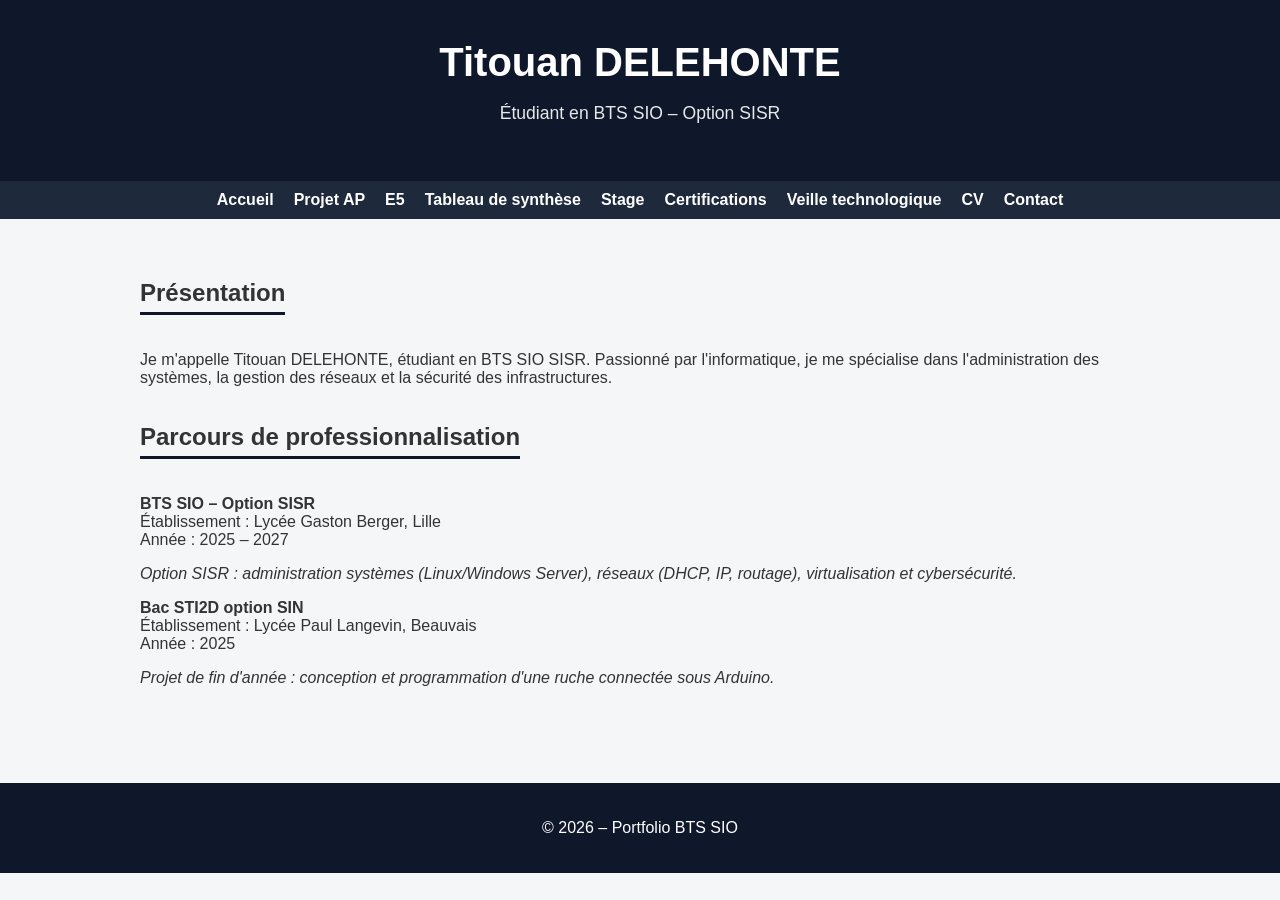
<file: index.html>
<!DOCTYPE html>
<html lang="fr">
<head>
<meta charset="UTF-8">
<meta name="viewport" content="width=device-width, initial-scale=1.0">
<title>Accueil - Portfolio BTS SIO</title>
<link rel="stylesheet" href="style.css">
</head>
<body>
<header>
<h1>Titouan DELEHONTE</h1>
<p>Étudiant en BTS SIO – Option SISR</p>
</header>
<nav>
    <a href="index.html">Accueil</a>
    <a href="ap.html">Projet AP</a>
    <a href="E5.html">E5</a>
    <a href="synthese.html">Tableau de synthèse</a>
    <a href="stage.html">Stage</a>
    <a href="certifications.html">Certifications</a>
    <a href="veille.html">Veille technologique</a>
    <a href="cv.html">CV</a>
    <a href="contact.html">Contact</a>
</nav>
<section>
<h2>Présentation</h2>
<p>Je m'appelle Titouan DELEHONTE, étudiant en BTS SIO SISR. Passionné par l'informatique, je me spécialise dans l'administration des systèmes, la gestion des réseaux et la sécurité des infrastructures.</p>

<h2>Parcours de professionnalisation</h2>
<p><strong>BTS SIO – Option SISR</strong> <br>Établissement : Lycée Gaston Berger, Lille <br>Année : 2025 – 2027</p>
<p><em>Option SISR : administration systèmes (Linux/Windows Server), réseaux (DHCP, IP, routage), virtualisation et cybersécurité.</em></p>
<p><strong>Bac STI2D option SIN</strong> <br>Établissement : Lycée Paul Langevin, Beauvais<br>Année : 2025</p>
<p><em>Projet de fin d'année : conception et programmation d'une ruche connectée sous Arduino.</em></p>
</section>
<footer>
<p>© 2026 – Portfolio BTS SIO</p>
</footer>
</body>
</html>
</file>
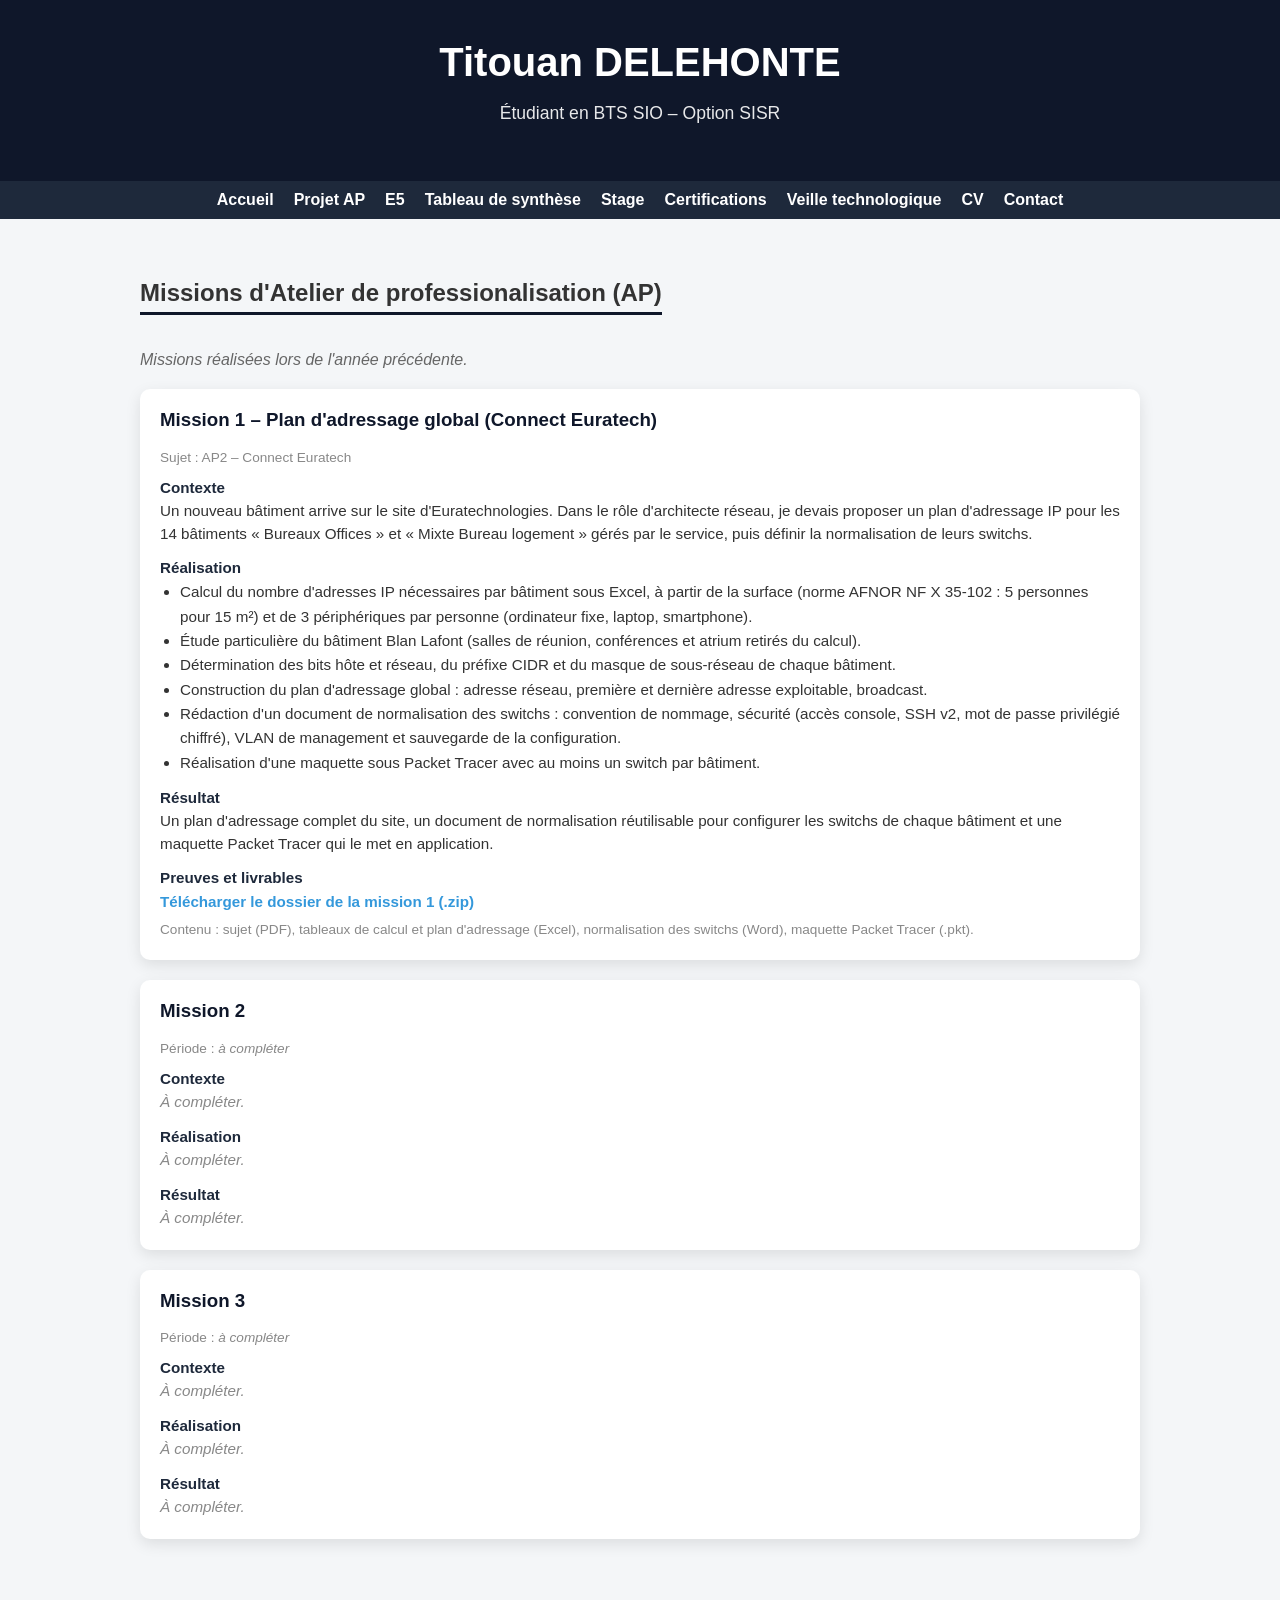
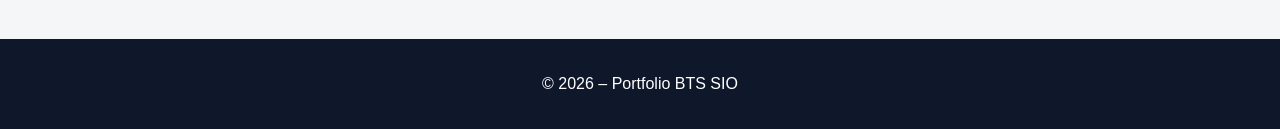
<file: ap.html>
<!DOCTYPE html>
<html lang="fr">
<head>
    <meta charset="UTF-8">
    <meta name="viewport" content="width=device-width, initial-scale=1.0">
    <title>Projet AP - Portfolio BTS SIO</title>
    <link rel="stylesheet" href="style.css">
    <link rel="stylesheet" href="ap.css">
</head>

<body>
<header>
    <h1>Titouan DELEHONTE</h1>
    <p>Étudiant en BTS SIO – Option SISR</p>
</header>

<nav>
    <a href="index.html">Accueil</a>
    <a href="ap.html">Projet AP</a>
    <a href="E5.html">E5</a>
    <a href="synthese.html">Tableau de synthèse</a>
    <a href="stage.html">Stage</a>
    <a href="certifications.html">Certifications</a>
    <a href="veille.html">Veille technologique</a>
    <a href="cv.html">CV</a>
    <a href="contact.html">Contact</a>
</nav>

<section>
    <h2>Missions d'Atelier de professionalisation (AP)</h2>
    <p class="ap-intro">Missions réalisées lors de l'année précédente.</p>

    <!-- MISSION 1 -->
    <div class="card mission-card">
        <h3>Mission 1 – Plan d'adressage global (Connect Euratech)</h3>
        <div class="mission-meta">Sujet : AP2 – Connect Euratech </div>

        <h4>Contexte</h4>
        <p>Un nouveau bâtiment arrive sur le site d'Euratechnologies. Dans le rôle d'architecte réseau, je devais proposer un plan d'adressage IP pour les 14 bâtiments « Bureaux Offices » et « Mixte Bureau logement » gérés par le service, puis définir la normalisation de leurs switchs.</p>

        <h4>Réalisation</h4>
        <ul>
            <li>Calcul du nombre d'adresses IP nécessaires par bâtiment sous Excel, à partir de la surface (norme AFNOR NF X 35-102 : 5 personnes pour 15 m²) et de 3 périphériques par personne (ordinateur fixe, laptop, smartphone).</li>
            <li>Étude particulière du bâtiment Blan Lafont (salles de réunion, conférences et atrium retirés du calcul).</li>
            <li>Détermination des bits hôte et réseau, du préfixe CIDR et du masque de sous-réseau de chaque bâtiment.</li>
            <li>Construction du plan d'adressage global : adresse réseau, première et dernière adresse exploitable, broadcast.</li>
            <li>Rédaction d'un document de normalisation des switchs : convention de nommage, sécurité (accès console, SSH v2, mot de passe privilégié chiffré), VLAN de management et sauvegarde de la configuration.</li>
            <li>Réalisation d'une maquette sous Packet Tracer avec au moins un switch par bâtiment.</li>
        </ul>

        <h4>Résultat</h4>
        <p>Un plan d'adressage complet du site, un document de normalisation réutilisable pour configurer les switchs de chaque bâtiment et une maquette Packet Tracer qui le met en application.</p>

        <h4>Preuves et livrables</h4>
        <ul class="mission-proof">
            <li><a href="ap/mission1/Mission_AP1.zip" download>Télécharger le dossier de la mission 1 (.zip)</a></li>
            <li class="proof-detail">Contenu : sujet (PDF), tableaux de calcul et plan d'adressage (Excel), normalisation des switchs (Word), maquette Packet Tracer (.pkt).</li>
        </ul>
    </div>

    <!-- MISSION 2 -->
    <div class="card mission-card">
        <h3>Mission 2</h3>
        <div class="mission-meta">Période : <span class="a-completer">à compléter</span></div>

        <h4>Contexte</h4>
        <p class="a-completer">À compléter.</p>

        <h4>Réalisation</h4>
        <p class="a-completer">À compléter.</p>

        <h4>Résultat</h4>
        <p class="a-completer">À compléter.</p>
    </div>

    <!-- MISSION 3 -->
    <div class="card mission-card">
        <h3>Mission 3</h3>
        <div class="mission-meta">Période : <span class="a-completer">à compléter</span></div>

        <h4>Contexte</h4>
        <p class="a-completer">À compléter.</p>

        <h4>Réalisation</h4>
        <p class="a-completer">À compléter.</p>

        <h4>Résultat</h4>
        <p class="a-completer">À compléter.</p>
    </div>
</section>

<footer>
    <p>© 2026 – Portfolio BTS SIO</p>
</footer>

</body>
</html>
</file>
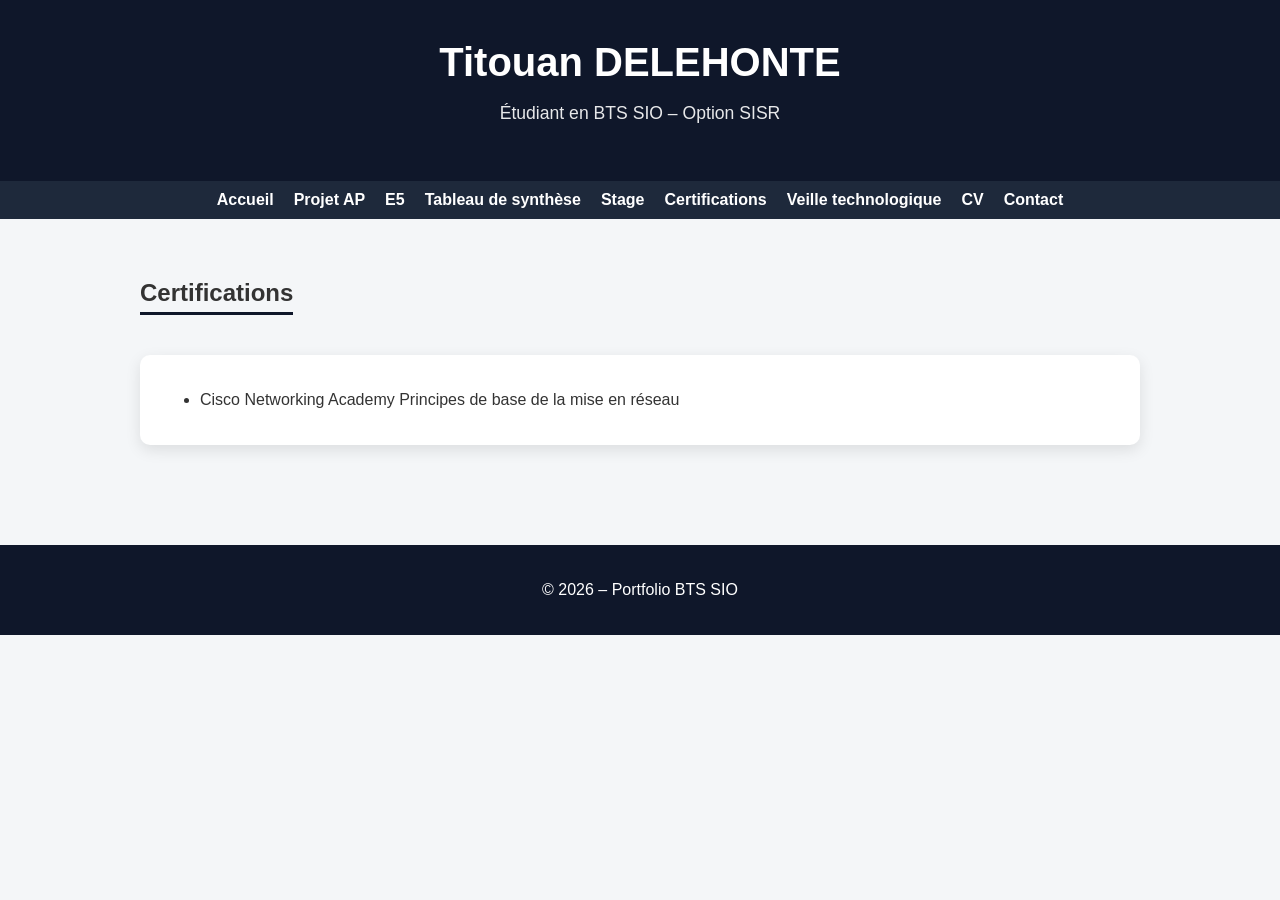
<file: certifications.html>
<!DOCTYPE html>
<html lang="fr">
<head>
<meta charset="UTF-8">
<meta name="viewport" content="width=device-width, initial-scale=1.0">
<title>Certifications - Portfolio BTS SIO</title>
<link rel="stylesheet" href="style.css">
</head>
<body>
<header>
<h1>Titouan DELEHONTE</h1>
  <p>Étudiant en BTS SIO – Option SISR</p>
</header>
<nav>
    <a href="index.html">Accueil</a>
    <a href="ap.html">Projet AP</a>
    <a href="E5.html">E5</a>
    <a href="synthese.html">Tableau de synthèse</a>
    <a href="stage.html">Stage</a>
    <a href="certifications.html">Certifications</a>
    <a href="veille.html">Veille technologique</a>
    <a href="cv.html">CV</a>
    <a href="contact.html">Contact</a>
</nav>
<section>
<h2>Certifications</h2>
<div class="card">
<ul>
<li>Cisco Networking Academy Principes de base de la mise en réseau</li>
</ul>
</div>
</section>
<footer>
<p>© 2026 – Portfolio BTS SIO</p>
</footer>
</body>
</html>
</file>
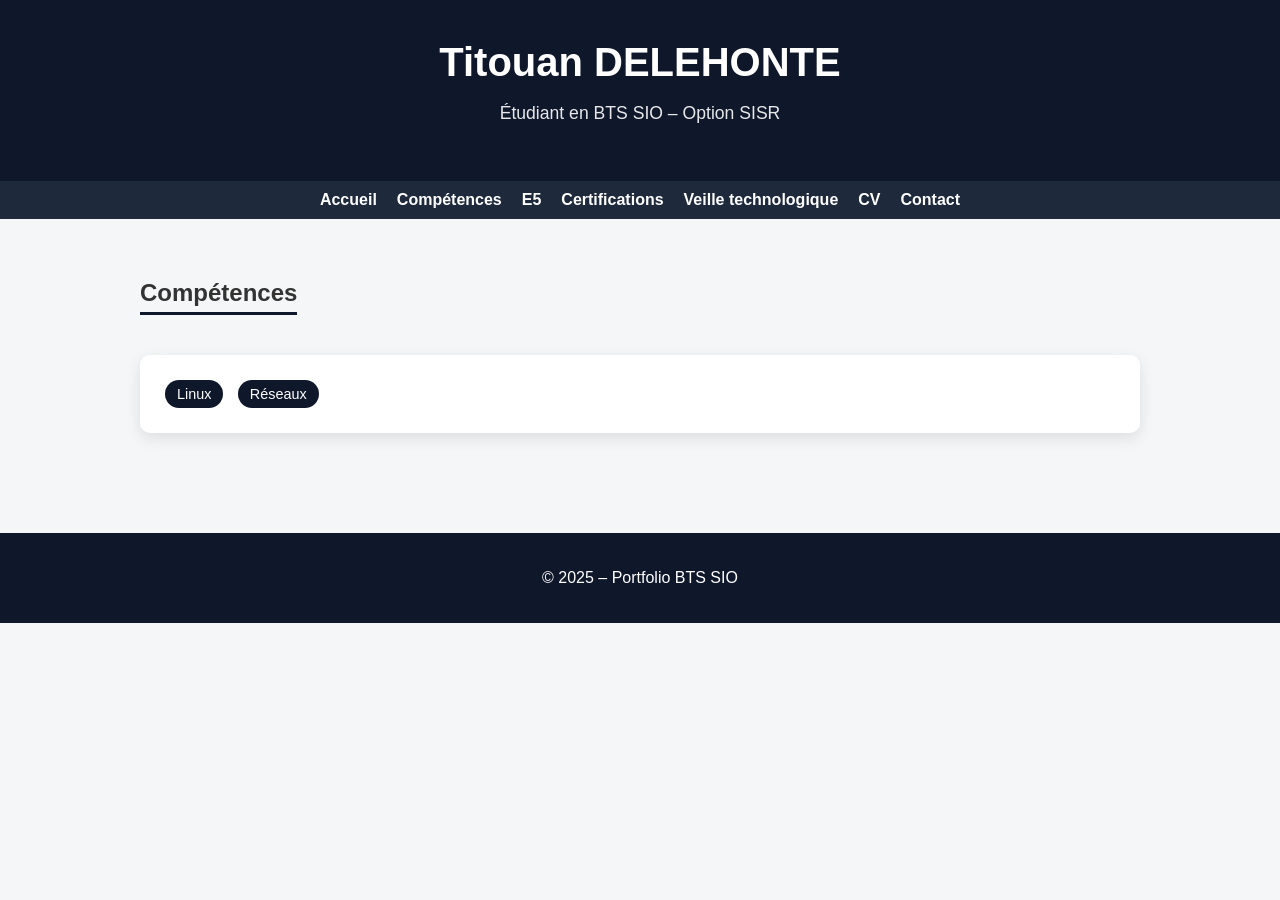
<file: comperences.html>
<!DOCTYPE html>
<html lang="fr">
<head>
    <meta charset="UTF-8">
    <meta name="viewport" content="width=device-width, initial-scale=1.0">
    <title>Compétences - Portfolio BTS SIO</title>
    <link rel="stylesheet" href="style.css">
</head>

<body>
<header>
    <h1>Titouan DELEHONTE</h1>
    <p>Étudiant en BTS SIO – Option SISR</p>
</header>

<nav>
    <a href="index.html">Accueil</a>
    <a href="skills.html">Compétences</a>
    <a href="E5.html">E5</a>
    <a href="certifications.html">Certifications</a>
    <a href="veille.html">Veille technologique</a>
    <a href="cv.html">CV</a>
    <a href="contact.html">Contact</a>
</nav>

<section>
    <h2>Compétences</h2>
    <div class="card skills">
        <span>Linux</span>
        <span>Réseaux</span>
    </div>
</section>

<footer>
    <p>© 2025 – Portfolio BTS SIO</p>
</footer>

</body>
</html>
</file>
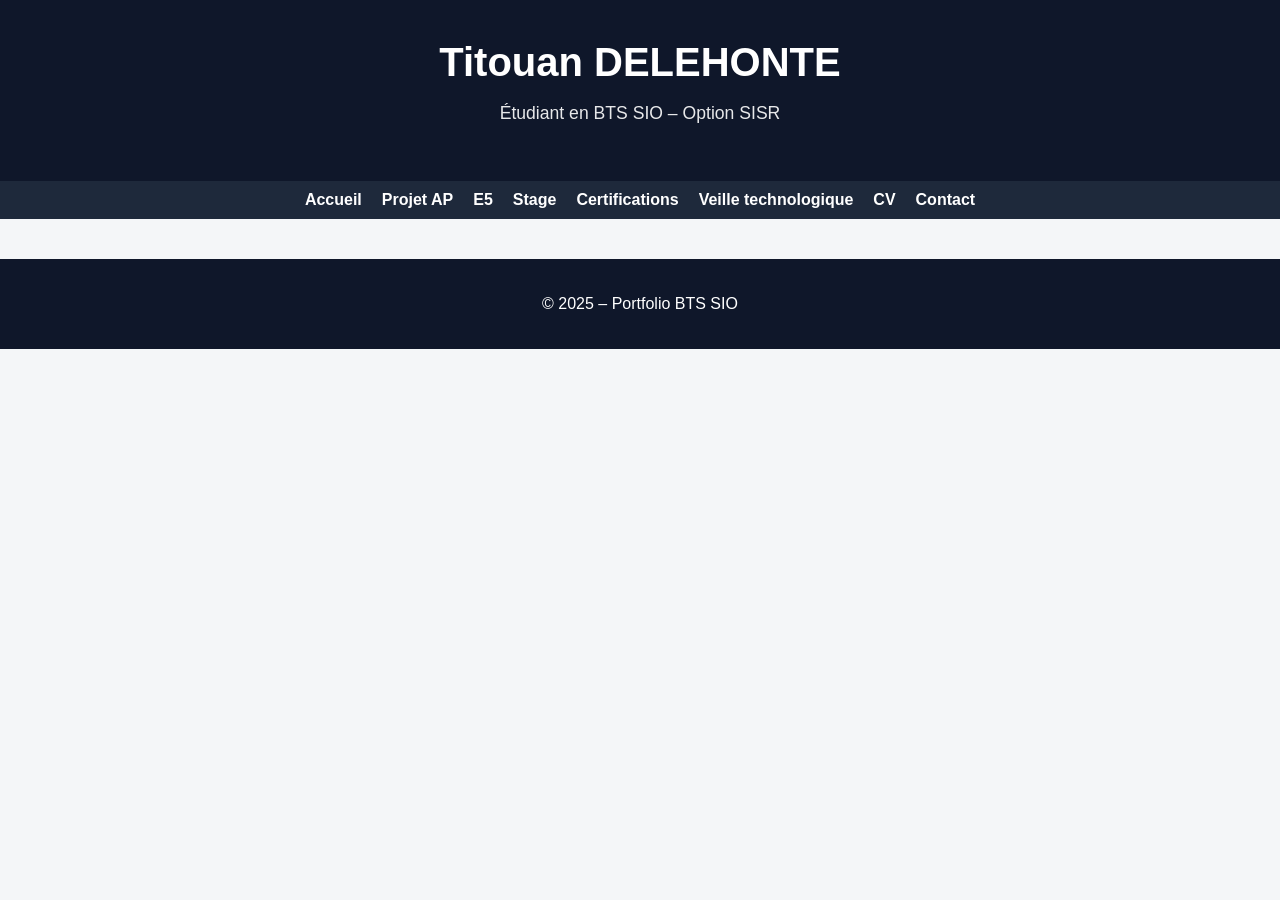
<file: competences.html>
<!DOCTYPE html>
<html lang="fr">
<head>
    <meta charset="UTF-8">
    <meta name="viewport" content="width=device-width, initial-scale=1.0">
    <title>Compétences - Portfolio BTS SIO</title>
    <link rel="stylesheet" href="style.css">
</head>

<body>
<header>
    <h1>Titouan DELEHONTE</h1>
    <p>Étudiant en BTS SIO – Option SISR</p>
</header>

<nav>
    <a href="index.html">Accueil</a>
    <a href="ap.html">Projet AP</a>
    <a href="E5.html">E5</a>
    <a href="stage.html">Stage</a>
    <a href="certifications.html">Certifications</a>
    <a href="veille.html">Veille technologique</a>
    <a href="cv.html">CV</a>
    <a href="contact.html">Contact</a>
</nav>
<footer>
    <p>© 2025 – Portfolio BTS SIO</p>
</footer>

</body>
</html>
</file>
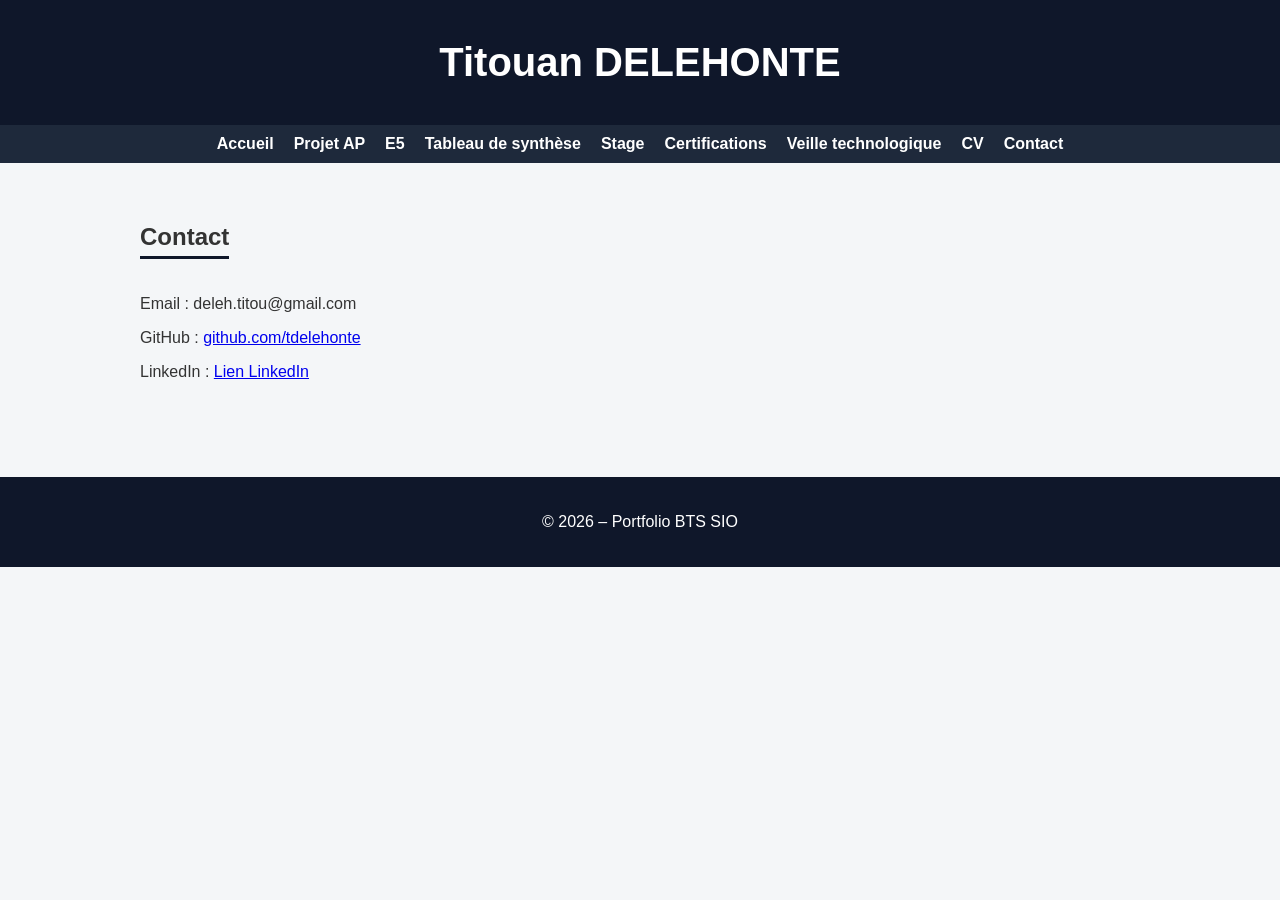
<file: contact.html>
<!DOCTYPE html>
<html lang="fr">
<head>
<meta charset="UTF-8">
<meta name="viewport" content="width=device-width, initial-scale=1.0">
<title>Contact - Portfolio BTS SIO</title>
<link rel="stylesheet" href="style.css">
</head>
<body>
<header>
<h1>Titouan DELEHONTE</h1>
</header>
<nav>
    <a href="index.html">Accueil</a>
    <a href="ap.html">Projet AP</a>
    <a href="E5.html">E5</a>
    <a href="synthese.html">Tableau de synthèse</a>
    <a href="stage.html">Stage</a>
    <a href="certifications.html">Certifications</a>
    <a href="veille.html">Veille technologique</a>
    <a href="cv.html">CV</a>
    <a href="contact.html">Contact</a>
</nav>
<section>
<h2>Contact</h2>
<p>Email : deleh.titou@gmail.com</p>
<p>GitHub : <a href="https://github.com/tdelehonte" target="_blank">github.com/tdelehonte</a></p>
<p>LinkedIn : <a href="https://www.linkedin.com/in/titouan-delehonte-01529b383">Lien LinkedIn</a></p>
</section>
<footer>
<p>© 2026 – Portfolio BTS SIO</p>
</footer>
</body>
</html>
</file>
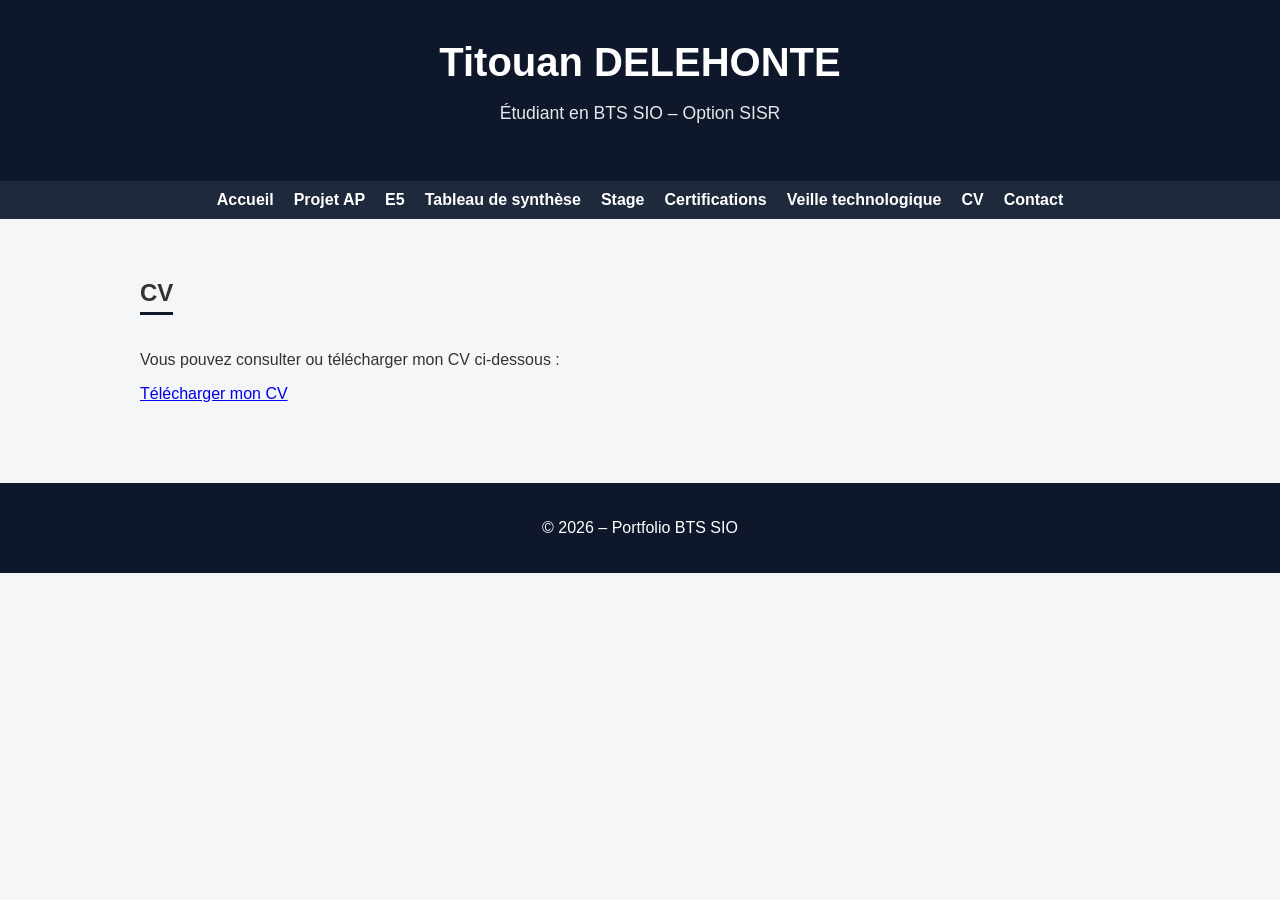
<file: cv.html>
<!DOCTYPE html>
<html lang="fr">
<head>
<meta charset="UTF-8">
<meta name="viewport" content="width=device-width, initial-scale=1.0">
<title>CV - Portfolio BTS SIO</title>
<link rel="stylesheet" href="style.css">
</head>
<body>
<header>
<h1>Titouan DELEHONTE</h1>
<p>Étudiant en BTS SIO – Option SISR</p>
</header>
<nav>
    <a href="index.html">Accueil</a>
    <a href="ap.html">Projet AP</a>
    <a href="E5.html">E5</a>
    <a href="synthese.html">Tableau de synthèse</a>
    <a href="stage.html">Stage</a>
    <a href="certifications.html">Certifications</a>
    <a href="veille.html">Veille technologique</a>
    <a href="cv.html">CV</a>
    <a href="contact.html">Contact</a>
</nav>
<section>
<h2>CV</h2>
<p>Vous pouvez consulter ou télécharger mon CV ci-dessous :</p>
<a href="cv.pdf" target="_blank">Télécharger mon CV</a>
</section>
<footer>
<p>© 2026 – Portfolio BTS SIO</p>
</footer>
</body>
</html>
</file>
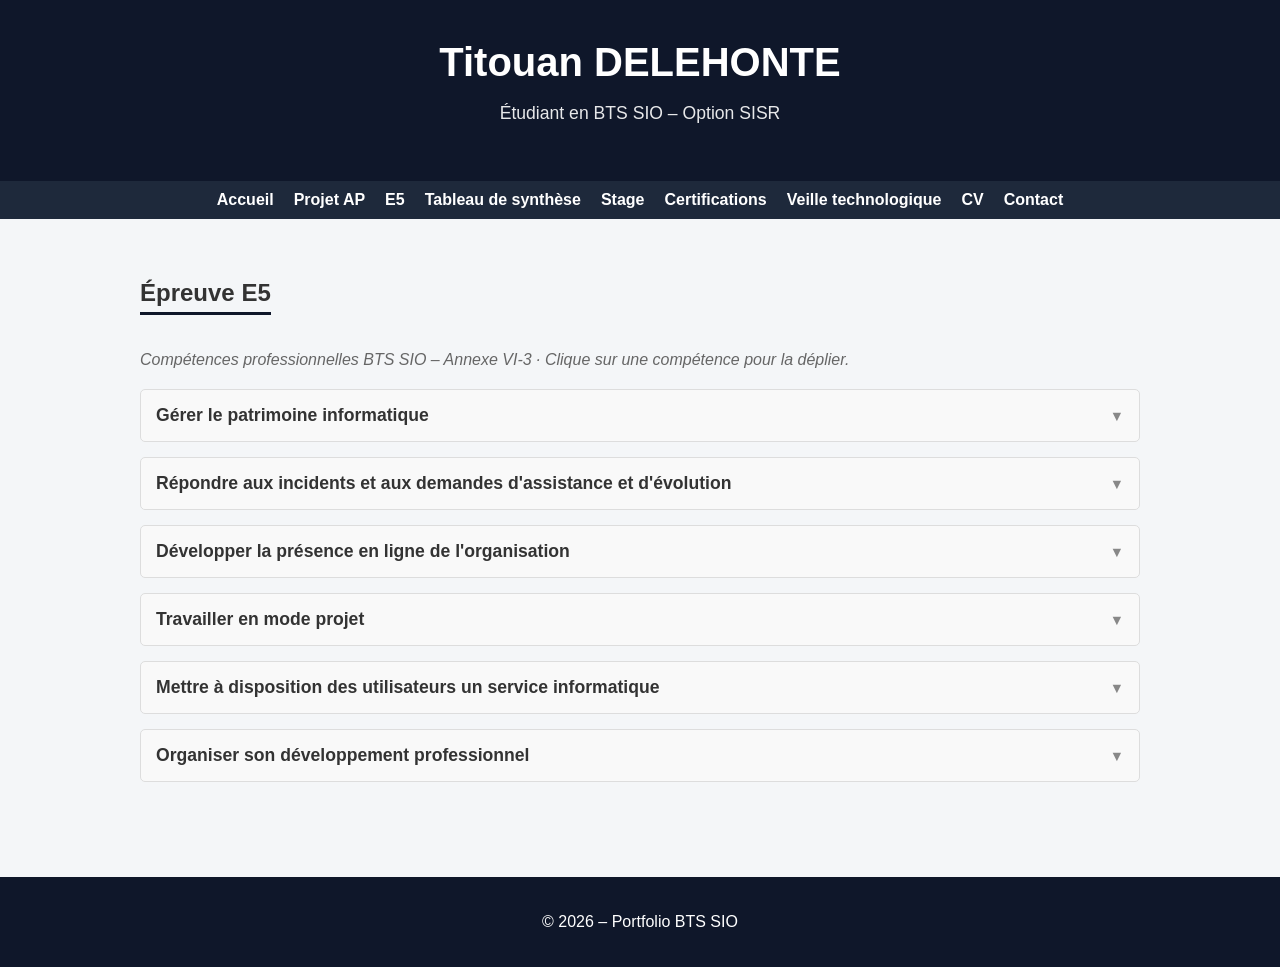
<file: E5.html>
<!DOCTYPE html>
<html lang="fr">
<head>
    <meta charset="UTF-8">
    <meta name="viewport" content="width=device-width, initial-scale=1.0">
    <title>E5 - Portfolio BTS SIO</title>
    <link rel="stylesheet" href="style.css">
    <link rel="stylesheet" href="E5.css">
</head>
<body>

<header>
    <h1>Titouan DELEHONTE</h1>
    <p>Étudiant en BTS SIO – Option SISR</p>
</header>

<nav>
    <a href="index.html">Accueil</a>
    <a href="ap.html">Projet AP</a>
    <a href="E5.html">E5</a>
    <a href="synthese.html">Tableau de synthèse</a>
    <a href="stage.html">Stage</a>
    <a href="certifications.html">Certifications</a>
    <a href="veille.html">Veille technologique</a>
    <a href="cv.html">CV</a>
    <a href="contact.html">Contact</a>
</nav>

<section>
    <h2>Épreuve E5</h2>
    <p class="e5-subtitle">Compétences professionnelles BTS SIO – Annexe VI-3 · Clique sur une compétence pour la déplier.</p>

    <!-- 1. GÉRER LE PATRIMOINE INFORMATIQUE -->
    <div class="competence-block" onclick="toggle(this)">
        <div class="comp-header">
            <div class="comp-title">Gérer le patrimoine informatique</div>
            <div class="comp-chevron">▼</div>
        </div>
        <div class="comp-body">
            <div class="comp-inner">
                <div class="sous-comp">
                    <div class="sous-comp-bullet"></div>
                    <div class="sous-comp-text">Recenser et identifier les ressources numériques<br><span class="proof-placeholder">Preuve à ajouter</span></div>
                </div>
                <div class="sous-comp">
                    <div class="sous-comp-bullet"></div>
                    <div class="sous-comp-text">Exploiter des référentiels, normes et standards adoptés par le prestataire informatique<br><span class="proof-placeholder">Preuve à ajouter</span></div>
                </div>
                <div class="sous-comp">
                    <div class="sous-comp-bullet"></div>
                    <div class="sous-comp-text">Mettre en place et vérifier les niveaux d'habilitation associés à un service<br><span class="proof-placeholder">Preuve à ajouter</span></div>
                </div>
                <div class="sous-comp">
                    <div class="sous-comp-bullet"></div>
                    <div class="sous-comp-text">Vérifier les conditions de la continuité d'un service informatique<br><a class="proof-link" href="CompteRendu_DHCP_Redondant_DELEHONTE.docx">DHCP</a></div>
                </div>
                <div class="sous-comp">
                    <div class="sous-comp-bullet"></div>
                    <div class="sous-comp-text">Gérer des sauvegardes<br><span class="proof-placeholder">Preuve à ajouter</span></div>
                </div>
                <div class="sous-comp">
                    <div class="sous-comp-bullet"></div>
                    <div class="sous-comp-text">Vérifier le respect des règles d'utilisation des ressources numériques<br><span class="proof-placeholder">Preuve à ajouter</span></div>
                </div>
            </div>
        </div>
    </div>

    <!-- 2. RÉPONDRE AUX INCIDENTS -->
    <div class="competence-block" onclick="toggle(this)">
        <div class="comp-header">
            <div class="comp-title">Répondre aux incidents et aux demandes d'assistance et d'évolution</div>
            <div class="comp-chevron">▼</div>
        </div>
        <div class="comp-body">
            <div class="comp-inner">
                <div class="sous-comp">
                    <div class="sous-comp-bullet"></div>
                    <div class="sous-comp-text">Collecter, suivre et orienter des demandes<br><span class="proof-placeholder">Preuve à ajouter</span></div>
                </div>
                <div class="sous-comp">
                    <div class="sous-comp-bullet"></div>
                    <div class="sous-comp-text">Traiter des demandes concernant les services réseau et système, applicatifs<br><span class="proof-placeholder">Preuve à ajouter</span></div>
                </div>
                <div class="sous-comp">
                    <div class="sous-comp-bullet"></div>
                    <div class="sous-comp-text">Traiter des demandes concernant les applications<br><span class="proof-placeholder">Preuve à ajouter</span></div>
                </div>
            </div>
        </div>
    </div>

    <!-- 3. DÉVELOPPER LA PRÉSENCE EN LIGNE -->
    <div class="competence-block" onclick="toggle(this)">
        <div class="comp-header">
            <div class="comp-title">Développer la présence en ligne de l'organisation</div>
            <div class="comp-chevron">▼</div>
        </div>
        <div class="comp-body">
            <div class="comp-inner">
                <div class="sous-comp">
                    <div class="sous-comp-bullet"></div>
                    <div class="sous-comp-text">Participer à la valorisation de l'image de l'organisation sur les médias numériques en tenant compte du cadre juridique et des enjeux économiques<br><span class="proof-placeholder">Preuve à ajouter</span></div>
                </div>
                <div class="sous-comp">
                    <div class="sous-comp-bullet"></div>
                    <div class="sous-comp-text">Référencer les services en ligne de l'organisation et mesurer leur visibilité<br><span class="proof-placeholder">Preuve à ajouter</span></div>
                </div>
                <div class="sous-comp">
                    <div class="sous-comp-bullet"></div>
                    <div class="sous-comp-text">Participer à l'évolution d'un site Web exploitant les données de l'organisation<br><span class="proof-placeholder">Preuve à ajouter</span></div>
                </div>
            </div>
        </div>
    </div>

    <!-- 4. TRAVAILLER EN MODE PROJET -->
    <div class="competence-block" onclick="toggle(this)">
        <div class="comp-header">
            <div class="comp-title">Travailler en mode projet</div>
            <div class="comp-chevron">▼</div>
        </div>
        <div class="comp-body">
            <div class="comp-inner">
                <div class="sous-comp">
                    <div class="sous-comp-bullet"></div>
                    <div class="sous-comp-text">Analyser les objectifs et les modalités d'organisation d'un projet<br><span class="proof-placeholder">Preuve à ajouter</span></div>
                </div>
                <div class="sous-comp">
                    <div class="sous-comp-bullet"></div>
                    <div class="sous-comp-text">Planifier les activités<br><span class="proof-placeholder">Preuve à ajouter</span></div>
                </div>
                <div class="sous-comp">
                    <div class="sous-comp-bullet"></div>
                    <div class="sous-comp-text">Évaluer les indicateurs de suivi d'un projet et analyser les écarts<br><span class="proof-placeholder">Preuve à ajouter</span></div>
                </div>
            </div>
        </div>
    </div>

    <!-- 5. METTRE À DISPOSITION UN SERVICE -->
    <div class="competence-block" onclick="toggle(this)">
        <div class="comp-header">
            <div class="comp-title">Mettre à disposition des utilisateurs un service informatique</div>
            <div class="comp-chevron">▼</div>
        </div>
        <div class="comp-body">
            <div class="comp-inner">
                <div class="sous-comp">
                    <div class="sous-comp-bullet"></div>
                    <div class="sous-comp-text">Réaliser les tests d'intégration et d'acceptation d'un service<br><span class="proof-placeholder">Preuve à ajouter</span></div>
                </div>
                <div class="sous-comp">
                    <div class="sous-comp-bullet"></div>
                    <div class="sous-comp-text">Déployer un service<br><span class="proof-placeholder">Preuve à ajouter</span></div>
                </div>
                <div class="sous-comp">
                    <div class="sous-comp-bullet"></div>
                    <div class="sous-comp-text">Accompagner les utilisateurs dans la mise en place d'un service<br><span class="proof-placeholder">Preuve à ajouter</span></div>
                </div>
            </div>
        </div>
    </div>

    <!-- 6. ORGANISER SON DÉVELOPPEMENT PROFESSIONNEL -->
    <div class="competence-block" onclick="toggle(this)">
        <div class="comp-header">
            <div class="comp-title">Organiser son développement professionnel</div>
            <div class="comp-chevron">▼</div>
        </div>
        <div class="comp-body">
            <div class="comp-inner">
                <div class="sous-comp">
                    <div class="sous-comp-bullet"></div>
                    <div class="sous-comp-text">Mettre en place son environnement d'apprentissage personnel<br><span class="proof-placeholder">Preuve à ajouter</span></div>
                </div>
                <div class="sous-comp">
                    <div class="sous-comp-bullet"></div>
                    <div class="sous-comp-text">Mettre en œuvre des outils et stratégies de veille informationnelle<br><span class="proof-placeholder">Preuve à ajouter</span></div>
                </div>
                <div class="sous-comp">
                    <div class="sous-comp-bullet"></div>
                    <div class="sous-comp-text">Gérer son identité professionnelle<br><span class="proof-placeholder">Preuve à ajouter</span></div>
                </div>
                <div class="sous-comp">
                    <div class="sous-comp-bullet"></div>
                    <div class="sous-comp-text">Développer son projet professionnel<br><span class="proof-placeholder">Preuve à ajouter</span></div>
                </div>
            </div>
        </div>
    </div>

</section>

<footer>
    <p>© 2026 – Portfolio BTS SIO</p>
</footer>

<script src="script.js"></script>
</body>
</html>
</file>
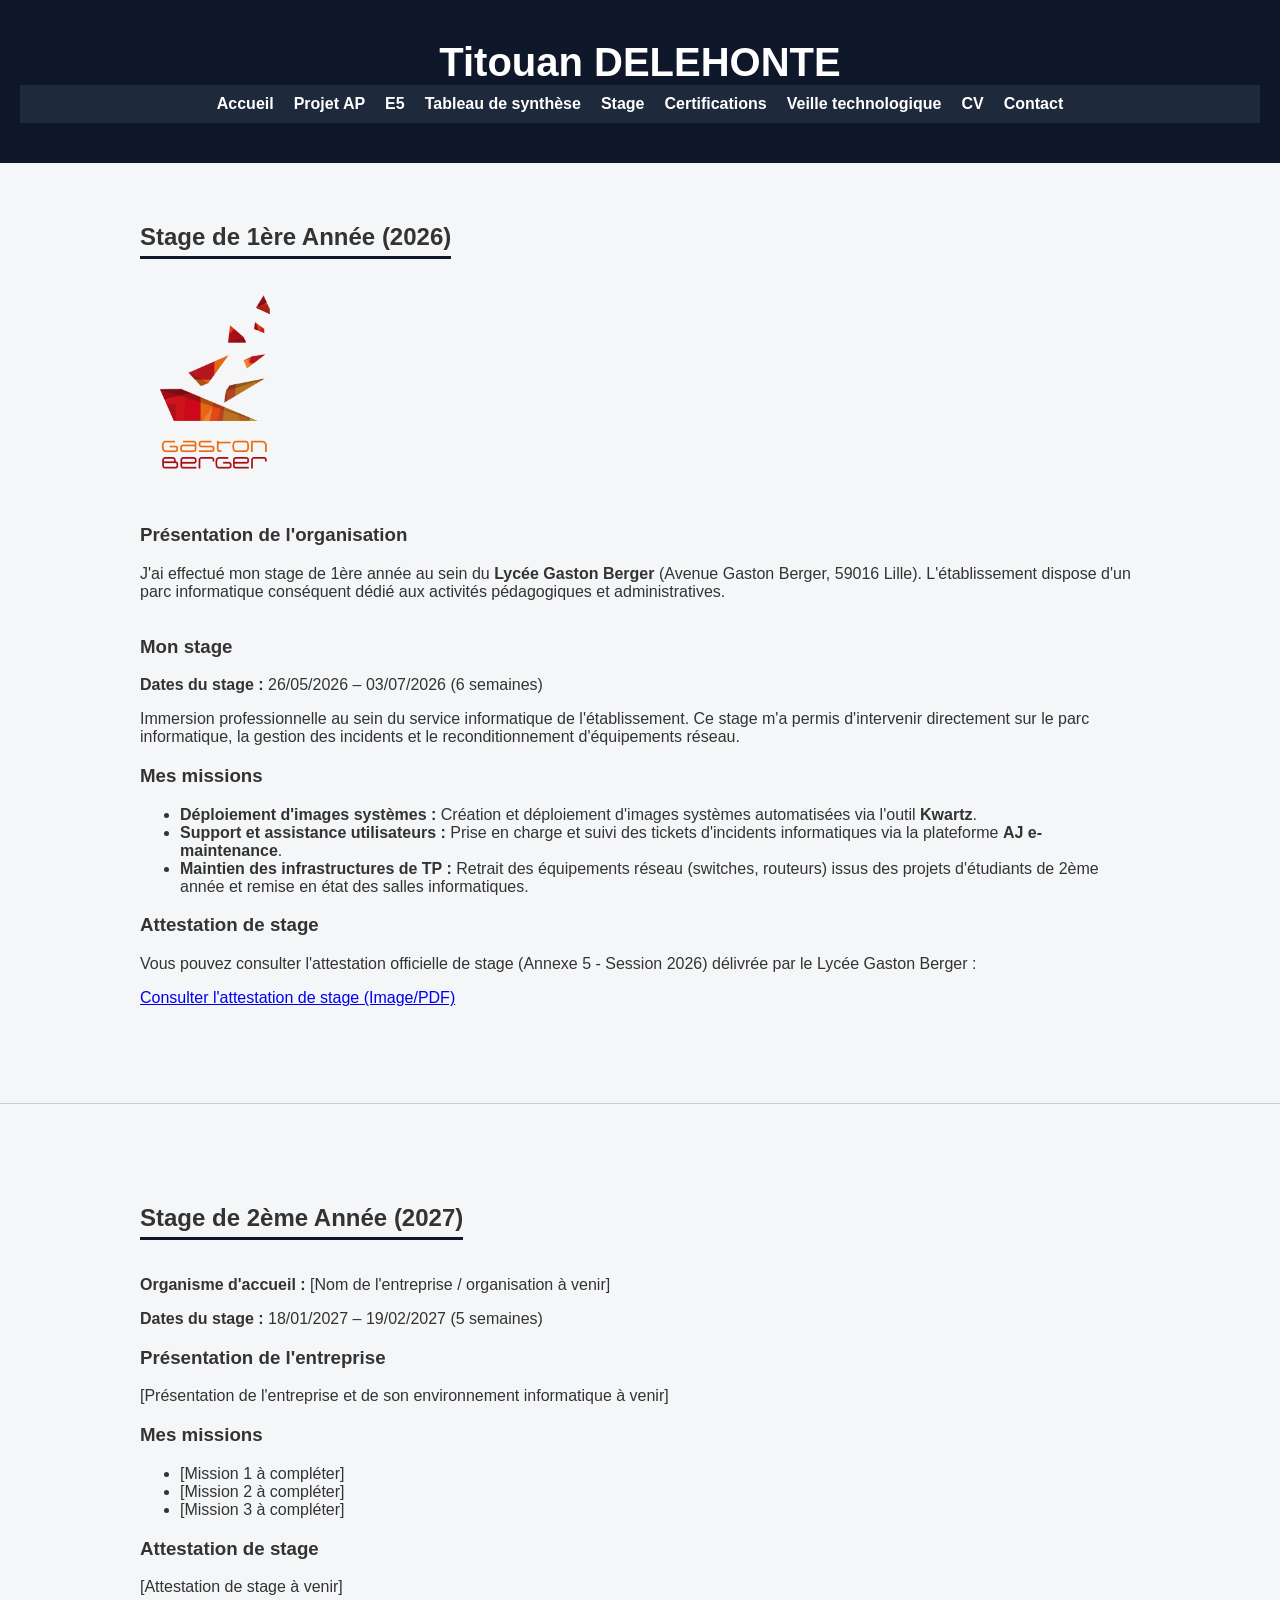
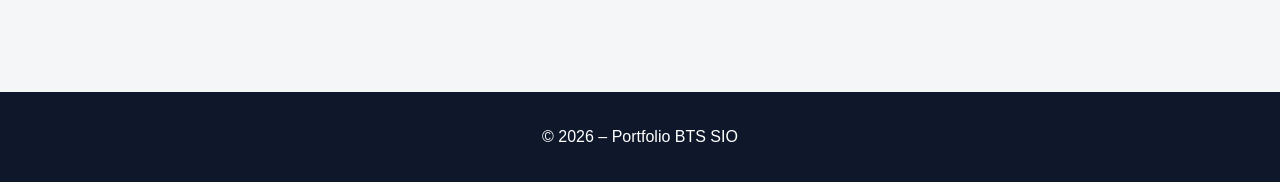
<file: stage.html>
<!DOCTYPE html>
<html lang="fr">

<head>
    <meta charset="UTF-8">
    <meta name="viewport" content="width=device-width, initial-scale=1.0">
    <title>Mon stage - BTS SIO SISR</title>

    <link rel="stylesheet" href="style.css">
</head>

<body>

    <header>
        <h1>Titouan DELEHONTE</h1>

            <nav>
                    <a href="index.html">Accueil</a>
                    <a href="ap.html">Projet AP</a>
                    <a href="E5.html">E5</a>
                    <a href="synthese.html">Tableau de synthèse</a>
                    <a href="stage.html">Stage</a>
                    <a href="certifications.html">Certifications</a>
                    <a href="veille.html">Veille technologique</a>
                    <a href="cv.html">CV</a>
                    <a href="contact.html">Contact</a>
            </nav>
    </header>

    <main>

        <!-- STAGE DE 1ERE ANNEE -->
        <section>
            <h2>Stage de 1ère Année (2026)</h2>

            <div style="display: flex; align-items: center; gap: 20px; flex-wrap: wrap; margin-bottom: 15px;">
                <img src="logo_gaston_berger.png" alt="Logo Lycée Gaston Berger" style="max-width: 150px; height: auto;">
                <div>
                    <h3>Présentation de l'organisation</h3>
                    <p>
                        J'ai effectué mon stage de 1ère année au sein du <strong>Lycée Gaston Berger</strong> (Avenue Gaston Berger, 59016 Lille). 
                        L'établissement dispose d'un parc informatique conséquent dédié aux activités pédagogiques et administratives.
                    </p>
                </div>
            </div>

            <h3>Mon stage</h3>
            <p>
                <strong>Dates du stage :</strong> 26/05/2026 – 03/07/2026 (6 semaines)
            </p>
            <p>
                Immersion professionnelle au sein du service informatique de l'établissement. Ce stage m'a permis d'intervenir directement sur le parc informatique, la gestion des incidents et le reconditionnement d'équipements réseau.
            </p>

            <h3>Mes missions</h3>
            <ul>
                <li><strong>Déploiement d'images systèmes :</strong> Création et déploiement d'images systèmes automatisées via l'outil <strong>Kwartz</strong>.</li>
                <li><strong>Support et assistance utilisateurs :</strong> Prise en charge et suivi des tickets d'incidents informatiques via la plateforme <strong>AJ e-maintenance</strong>.</li>
                <li><strong>Maintien des infrastructures de TP :</strong> Retrait des équipements réseau (switches, routeurs) issus des projets d'étudiants de 2ème année et remise en état des salles informatiques.</li>
            </ul>

            <h3>Attestation de stage</h3>
            <p>
                Vous pouvez consulter l'attestation officielle de stage (Annexe 5 - Session 2026) délivrée par le Lycée Gaston Berger :
            </p>
            <p>
                <a href="attestation_stage.jpg" target="_blank">Consulter l'attestation de stage (Image/PDF)</a>
            </p>
        </section>

        <hr style="margin: 40px 0; border: 0; border-top: 1px solid #ccc;">

        <!-- STAGE DE 2EME ANNEE -->
        <section>
            <h2>Stage de 2ème Année (2027)</h2>

            <p>
                <strong>Organisme d'accueil :</strong> [Nom de l'entreprise / organisation à venir]
            </p>
            <p>
                <strong>Dates du stage :</strong> 18/01/2027 – 19/02/2027 (5 semaines)
            </p>

            <h3>Présentation de l'entreprise</h3>
            <p>
                [Présentation de l'entreprise et de son environnement informatique à venir]
            </p>

            <h3>Mes missions</h3>
            <ul>
                <li>[Mission 1 à compléter]</li>
                <li>[Mission 2 à compléter]</li>
                <li>[Mission 3 à compléter]</li>
            </ul>

            <h3>Attestation de stage</h3>
            <p>
                [Attestation de stage à venir]
            </p>
        </section>

    </main>

    <footer>
        <p>© 2026 – Portfolio BTS SIO</p>
    </footer>

</body>

</html>
</file>
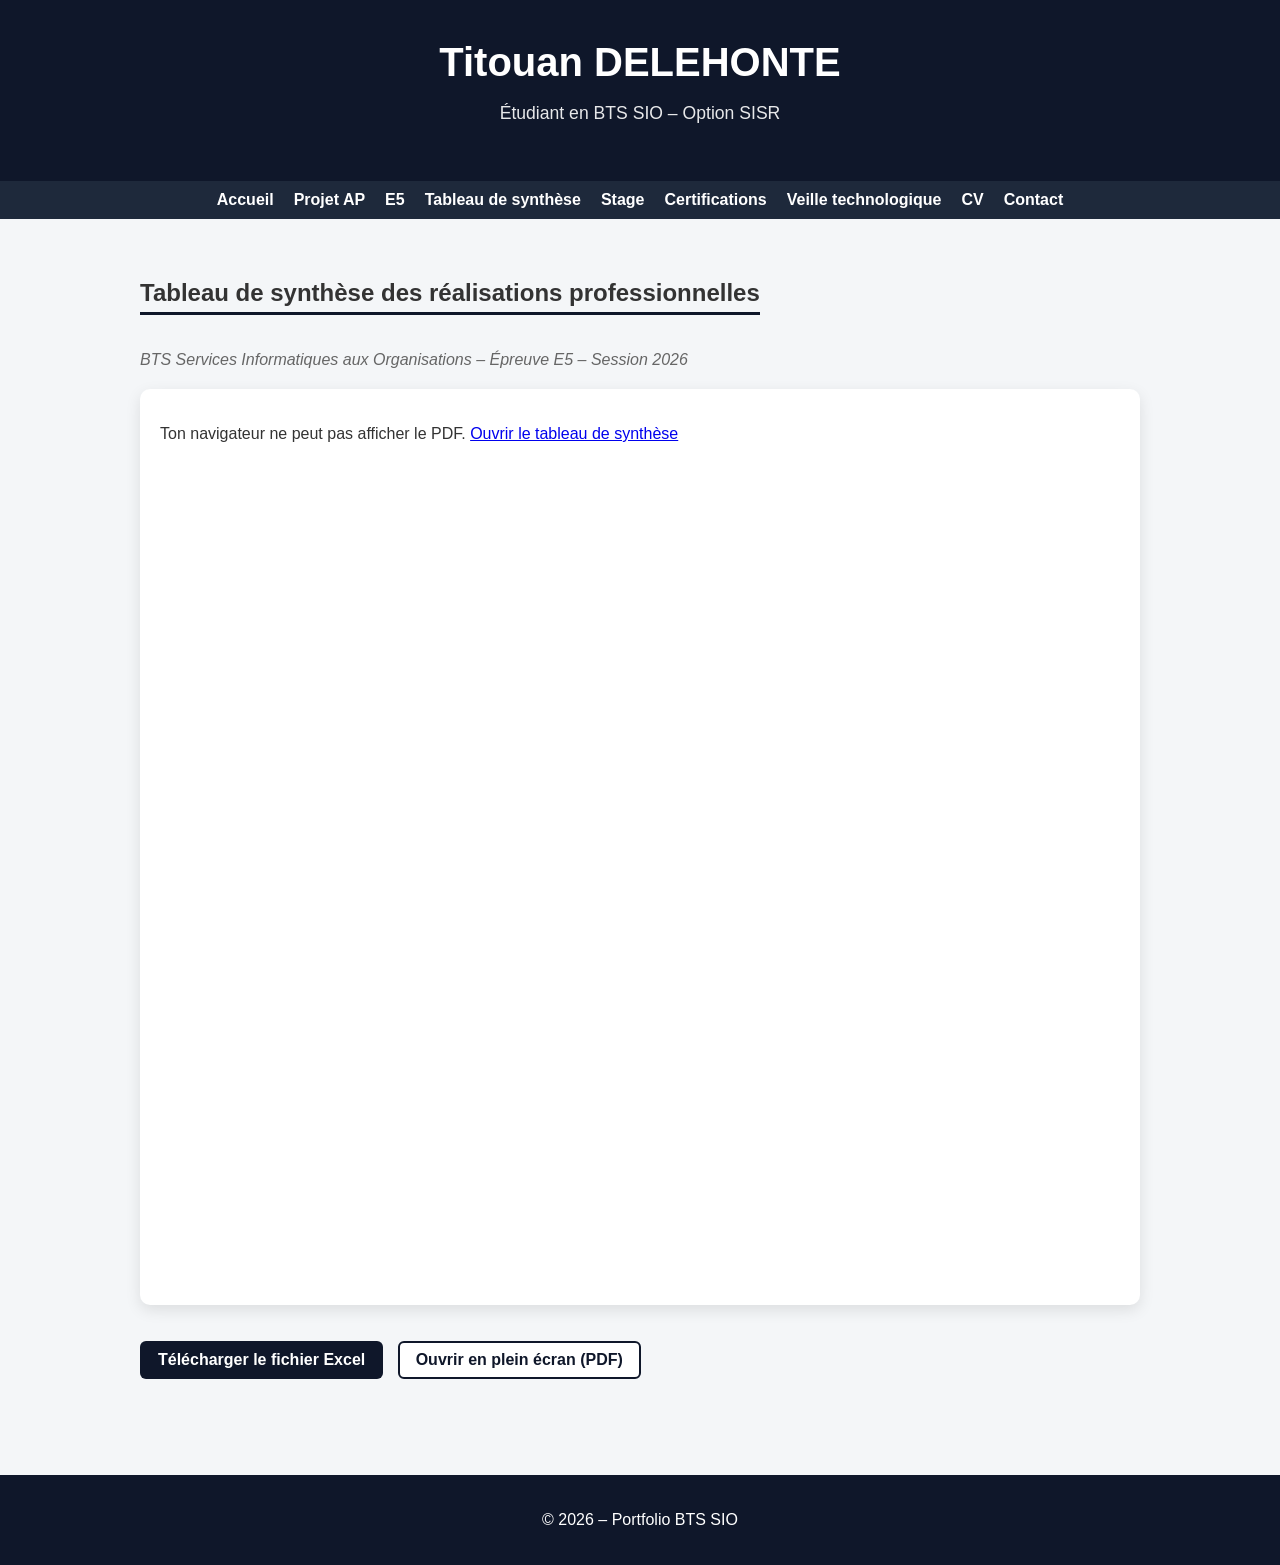
<file: synthese.html>
<!DOCTYPE html>
<html lang="fr">
<head>
    <meta charset="UTF-8">
    <meta name="viewport" content="width=device-width, initial-scale=1.0">
    <title>Tableau de synthèse - Portfolio BTS SIO</title>
    <link rel="stylesheet" href="style.css">
    <link rel="stylesheet" href="synthese.css">
</head>

<body>
<header>
    <h1>Titouan DELEHONTE</h1>
    <p>Étudiant en BTS SIO – Option SISR</p>
</header>

<nav>
    <a href="index.html">Accueil</a>
    <a href="ap.html">Projet AP</a>
    <a href="E5.html">E5</a>
    <a href="synthese.html">Tableau de synthèse</a>
    <a href="stage.html">Stage</a>
    <a href="certifications.html">Certifications</a>
    <a href="veille.html">Veille technologique</a>
    <a href="cv.html">CV</a>
    <a href="contact.html">Contact</a>
</nav>

<section>
    <h2>Tableau de synthèse des réalisations professionnelles</h2>
    <p class="synthese-intro">BTS Services Informatiques aux Organisations – Épreuve E5 – Session 2026</p>

    <!-- Le tableau affiché est le fichier tableau_synthese.pdf (export de ton Excel).
         Quand tu modifies l'Excel : Fichier > Exporter > PDF, puis remplace tableau_synthese.pdf. -->
    <div class="pdf-wrap">
        <object data="tableau_synthese.pdf#view=FitH" type="application/pdf" class="pdf-viewer">
            <p>Ton navigateur ne peut pas afficher le PDF.
               <a href="tableau_synthese.pdf">Ouvrir le tableau de synthèse</a></p>
        </object>
    </div>

    <p>
        <a class="btn-download" href="tableau_synthese.xlsx" download>Télécharger le fichier Excel</a>
        <a class="btn-download btn-secondary" href="tableau_synthese.pdf" target="_blank">Ouvrir en plein écran (PDF)</a>
    </p>
</section>

<footer>
    <p>© 2026 – Portfolio BTS SIO</p>
</footer>

</body>
</html>
</file>
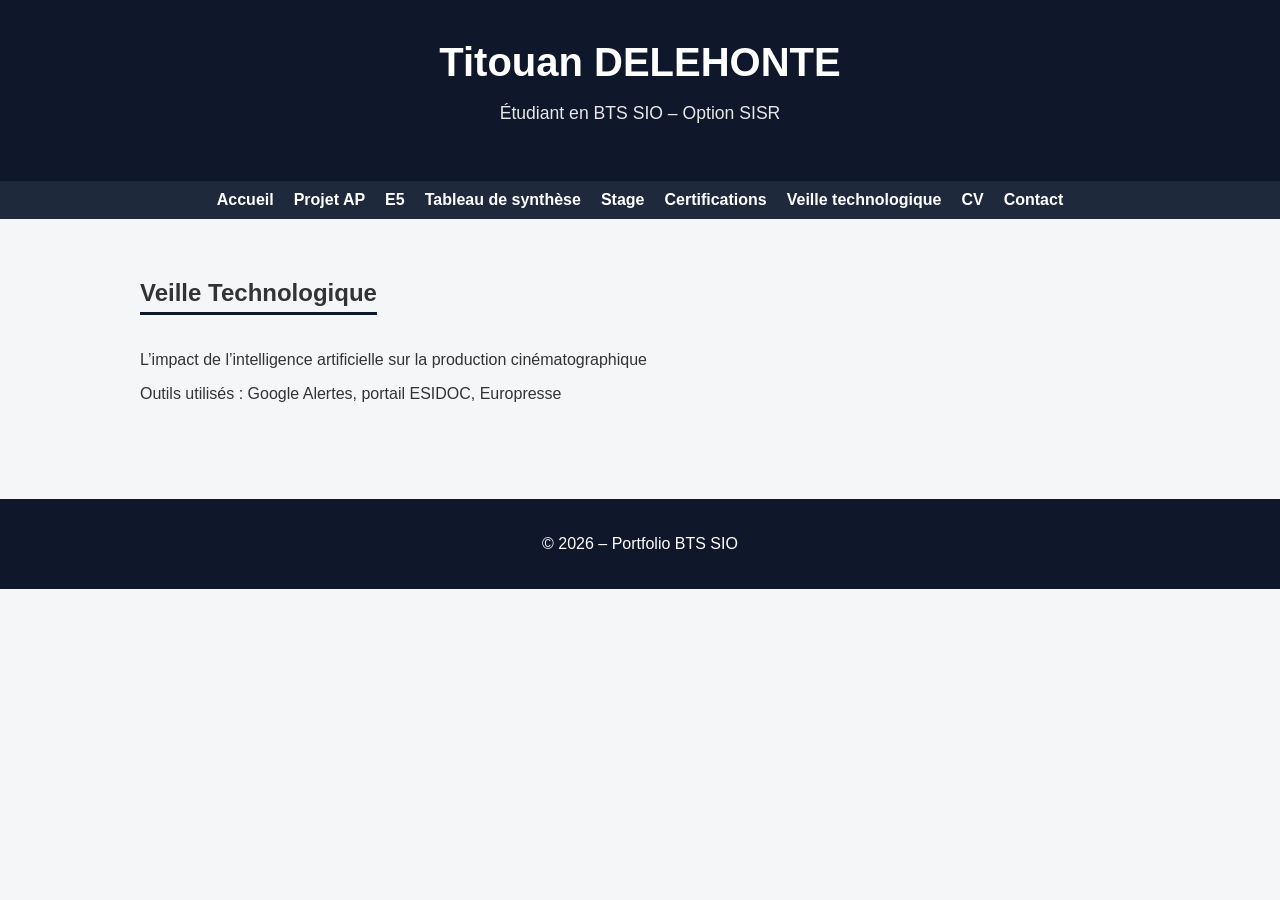
<file: veille.html>
<!DOCTYPE html>
<html lang="fr">
<head>
<meta charset="UTF-8">
<meta name="viewport" content="width=device-width, initial-scale=1.0">
<title>Veille Technologique - Portfolio BTS SIO</title>
<link rel="stylesheet" href="style.css">
</head>
<body>
<header>
<h1>Titouan DELEHONTE</h1>
  <p>Étudiant en BTS SIO – Option SISR</p>
</header>
<nav>
    <a href="index.html">Accueil</a>
    <a href="ap.html">Projet AP</a>
    <a href="E5.html">E5</a>
    <a href="synthese.html">Tableau de synthèse</a>
    <a href="stage.html">Stage</a>
    <a href="certifications.html">Certifications</a>
    <a href="veille.html">Veille technologique</a>
    <a href="cv.html">CV</a>
    <a href="contact.html">Contact</a>
</nav>
<section>
<h2>Veille Technologique</h2>
<p>L’impact de l’intelligence artificielle sur la production cinématographique</p>
<p>Outils utilisés : Google Alertes, portail ESIDOC, Europresse</p>
</section>
<footer>
<p>© 2026 – Portfolio BTS SIO</p>
</footer>
</body>
</html>
</file>
<file: style.css>
body {
    margin: 0;
    font-family: Arial, Helvetica, sans-serif;
    background-color: #f4f6f8;
    color: #333;
}

header {
    background: #0f172a;
    color: white;
    padding: 40px 20px;
    text-align: center;
}

header h1 {
    margin: 0;
    font-size: 2.5rem;
}

header p {
    font-size: 1.1rem;
    opacity: 0.9;
}

nav {
    background: #1e293b;
    display: flex;
    justify-content: center;
    gap: 20px;
    padding: 10px 0;
}

nav a {
    color: white;
    text-decoration: none;
    font-weight: bold;
}

nav a:hover {
    text-decoration: underline;
}

section {
    max-width: 1000px;
    margin: auto;
    padding: 40px 20px;
}

h2 {
    border-bottom: 3px solid #0f172a;
    display: inline-block;
    padding-bottom: 5px;
}

.card {
    background: white;
    border-radius: 10px;
    padding: 20px;
    margin: 20px 0;
    box-shadow: 0 5px 15px rgba(0,0,0,0.1);
}

.skills span {
    display: inline-block;
    background: #0f172a;
    color: white;
    padding: 6px 12px;
    border-radius: 20px;
    margin: 5px;
    font-size: 0.9rem;
}

footer {
    background: #0f172a;
    color: white;
    text-align: center;
    padding: 20px;
    margin-top: 40px;
}
</file>
<file: ap.css>
.ap-intro {
    color: #666;
    font-style: italic;
    margin-bottom: 20px;
}

.mission-card h3 {
    margin-top: 0;
    color: #0f172a;
}

.mission-meta {
    font-size: 0.85rem;
    color: #888;
    margin-bottom: 10px;
}

.mission-card h4 {
    margin: 14px 0 4px;
    font-size: 0.95rem;
    color: #1e293b;
}

.mission-card p {
    margin: 0;
    font-size: 0.95rem;
    line-height: 1.5;
}

.a-completer {
    color: #888;
    font-style: italic;
}

.mission-card ul {
    margin: 0;
    padding-left: 20px;
    font-size: 0.95rem;
    line-height: 1.6;
}

.mission-card ul.mission-proof {
    list-style: none;
    padding-left: 0;
}

.mission-card ul.mission-proof a {
    color: #3498db;
    font-weight: bold;
    text-decoration: none;
}

.mission-card ul.mission-proof a:hover {
    text-decoration: underline;
}

.mission-card ul.mission-proof li.proof-detail {
    font-size: 0.85rem;
    color: #888;
    margin-top: 4px;
}
</file>
<file: E5.css>
.e5-subtitle {
    font-style: italic;
    color: #666;
    margin-bottom: 20px;
}

.competence-block {
    background-color: #f9f9f9;
    border: 1px solid #ddd;
    border-radius: 5px;
    margin-bottom: 15px;
    cursor: pointer;
    overflow: hidden;
    transition: all 0.3s ease;
}

.competence-block:hover {
    background-color: #f1f1f1;
    border-color: #bbb;
}

/* En-tête du bloc */
.comp-header {
    display: flex;
    align-items: center;
    padding: 15px;
    user-select: none;
}

.comp-icon {
    font-size: 1.5rem;
    margin-right: 15px;
}

.comp-title {
    flex-grow: 1;
    font-weight: bold;
    font-size: 1.1rem;
    color: #333;
}

.comp-chevron {
    font-size: 0.9rem;
    color: #888;
    transition: transform 0.3s ease;
}

.comp-body {
    max-height: 0;
    overflow: hidden;
    transition: max-height 0.3s ease-out;
    background-color: #fff;
}

.comp-inner {
    padding: 15px;
    border-top: 1px solid #eee;
}

/* Styles quand le bloc est ouvert */
.competence-block.open .comp-body {
    max-height: 500px; /* Hauteur max de sécurité pour l'animation */
}

.competence-block.open .comp-chevron {
    transform: rotate(180deg);
}

/* Style des sous-compétences */
.sous-comp {
    display: flex;
    align-items: flex-start;
    margin-bottom: 12px;
}

.sous-comp:last-child {
    margin-bottom: 0;
}

.sous-comp-bullet {
    width: 8px;
    height: 8px;
    background-color: #3498db;
    border-radius: 50%;
    margin-top: 6px;
    margin-right: 12px;
    flex-shrink: 0;
}

.sous-comp-text {
    font-size: 0.95rem;
    color: #444;
    line-height: 1.4;
}

.proof-placeholder {
    display: inline-block;
    font-size: 0.85rem;
    color: #e74c3c;
    background-color: #fadbd8;
    padding: 2px 6px;
    border-radius: 3px;
    margin-top: 4px;
}

.competence-transverse {
    border-left: 4px solid #2ecc71;
}

.competence-transverse .sous-comp-bullet {
    background-color: #2ecc71;
}
</file>
<file: synthese.css>
.synthese-intro {
    color: #666;
    font-style: italic;
    margin-bottom: 20px;
}

.pdf-wrap {
    background: white;
    border-radius: 10px;
    box-shadow: 0 5px 15px rgba(0,0,0,0.1);
    overflow: hidden;
}

.pdf-viewer {
    display: block;
    width: 100%;
    height: 900px;
    border: none;
}

.pdf-viewer p {
    padding: 20px;
}

.btn-download {
    display: inline-block;
    margin: 20px 10px 0 0;
    background: #0f172a;
    color: white;
    padding: 10px 18px;
    border-radius: 6px;
    text-decoration: none;
    font-weight: bold;
}

.btn-download:hover {
    background: #1e293b;
}

.btn-secondary {
    background: white;
    color: #0f172a;
    border: 2px solid #0f172a;
    padding: 8px 16px;
}

.btn-secondary:hover {
    background: #e2e8f0;
}
</file>
